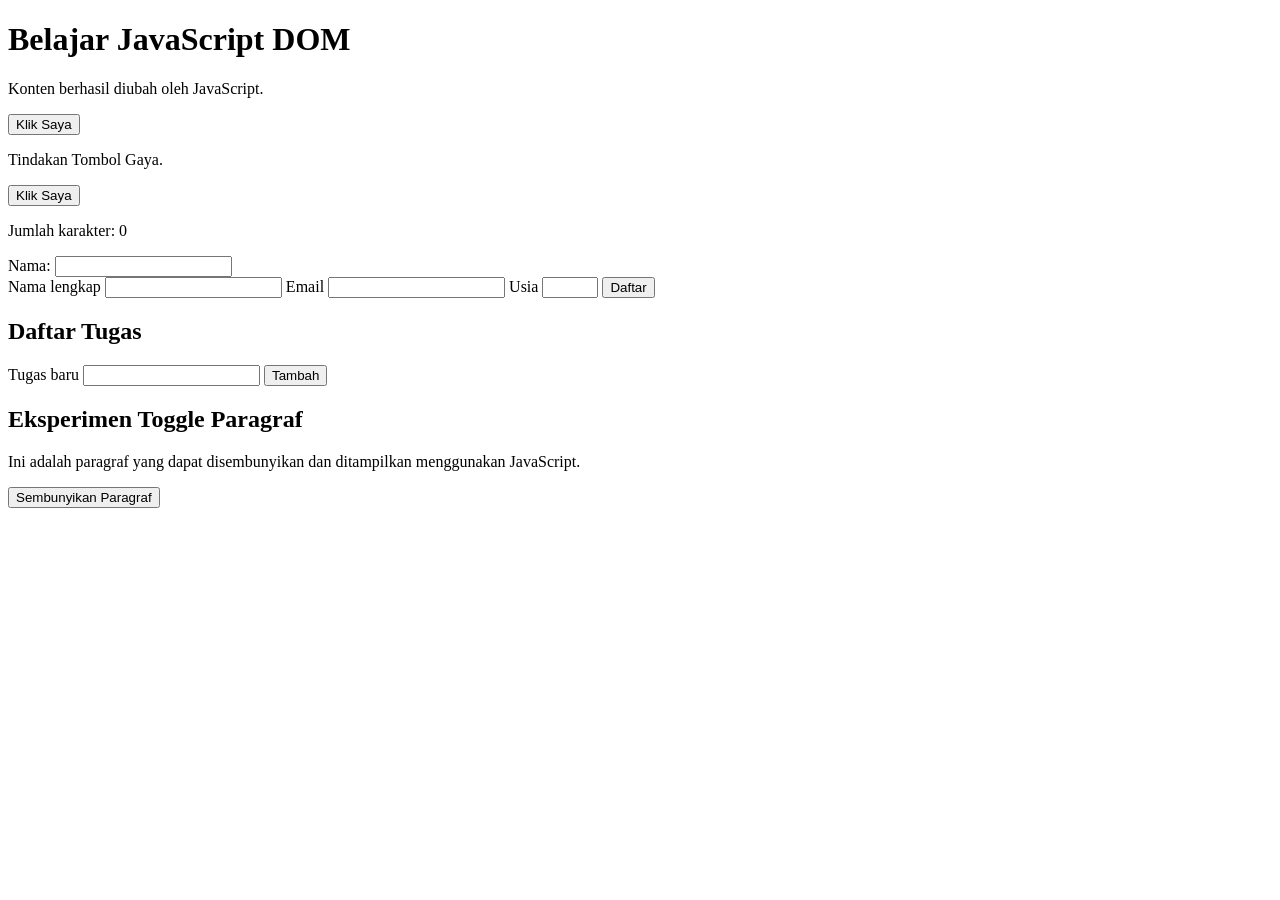
<file: index.html>
<!DOCTYPE html> 
<html lang="id"> 
<head> 
<meta charset="UTF-8"> 
<meta name="viewport" content="width=device-width, initial-scale=1.0"> 
<title>Praktikum DOM dan Event</title> 
<link rel="stylesheet" href="style.css">
<script src="script.js" defer></script>
</head> 
<body> 
    <h1 id="judul">Latihan DOM</h1> 
    <p id="pesan">Belum ada tindakan.</p>
    <button id="tombolAksi" type="button">Klik Saya</button>
    
    <p id="teksGaya">Tindakan Tombol Gaya.</p>
    <button id="tombolGaya" type="button">Klik Saya</button>

    <p>Jumlah karakter: <span id="jumlahKarakter">0</span></p>
    <label for="namaInput">Nama:</label> 
    <input type="text" id="namaInput" maxlength="40">

    <form id="formPendaftaran" novalidate> 
        <label for="nama">Nama lengkap</label> 
        <input id="nama" name="nama" type="text"> 
        <label for="email">Email</label> 
        <input id="email" name="email" type="email"> 
        <label for="usia">Usia</label> 
        <input id="usia" name="usia" type="number" min="17" max="100"> 
        <button type="submit">Daftar</button> 
    </form> 
    <p id="pesanForm" aria-live="polite"></p> 

    <section> 
        <h2>Daftar Tugas</h2> 
        <label for="inputTugas">Tugas baru</label> 
        <input id="inputTugas" type="text"> 
        <button id="tambahTugas" type="button">Tambah</button> 
        <p id="pesanTugas" aria-live="polite"></p>
        <ul id="daftarTugas"></ul> 
    </section> 

    
<section class="form-card">
    <h2>Eksperimen Toggle Paragraf</h2>

    <p id="paragrafToggle">
        Ini adalah paragraf yang dapat disembunyikan
        dan ditampilkan menggunakan JavaScript.
    </p>

    <button
        type="button"
        id="tombolToggle"
        class="btn-primary"
    >
        Sembunyikan Paragraf
    </button>
</section>

</body> 
</html>
</file>
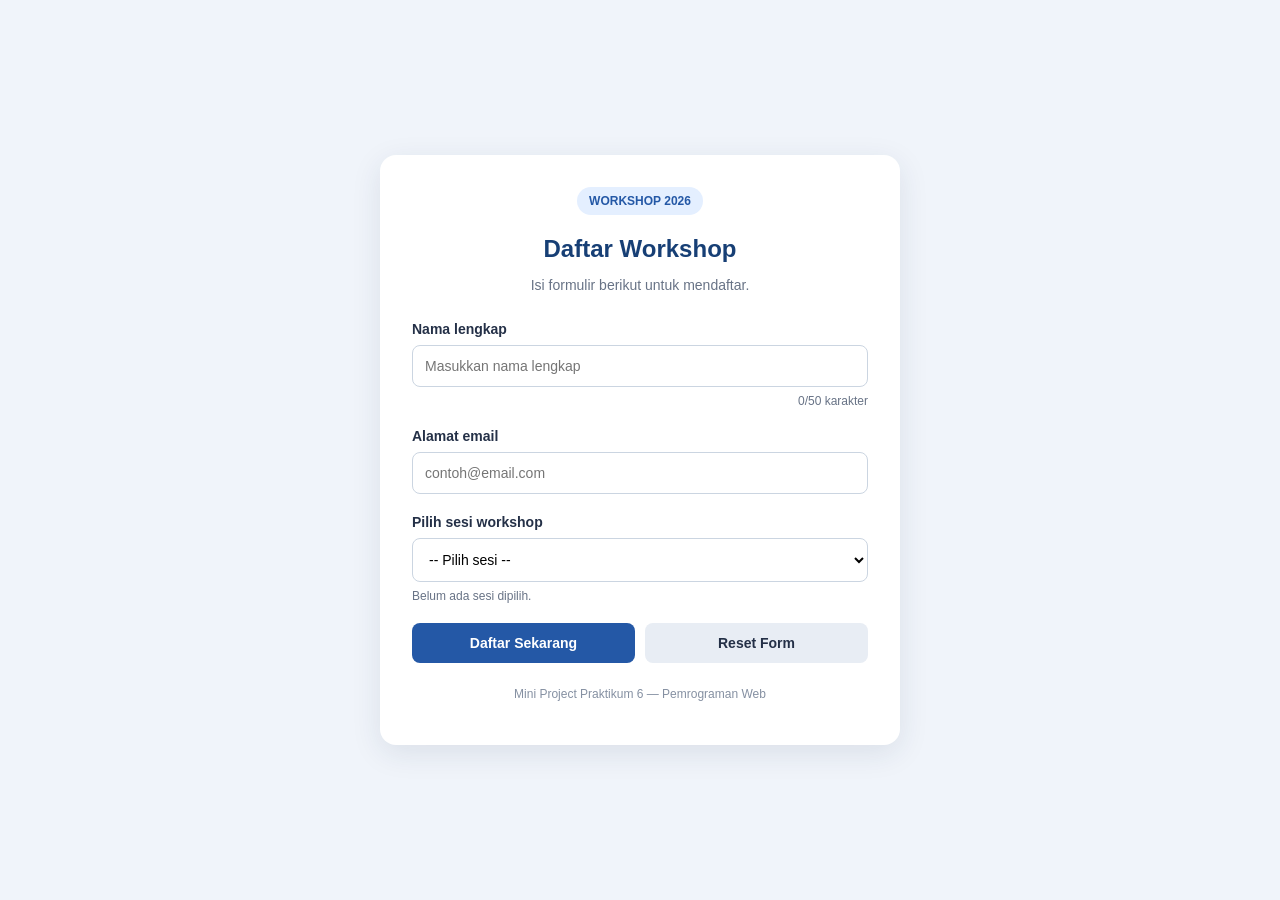
<file: Mini Proyek/index-mini-project.html>
<!DOCTYPE html>
<html lang="id">
<head>
    <meta charset="UTF-8">
    <meta name="viewport" content="width=device-width, initial-scale=1.0">
    <title>Pendaftaran Workshop</title>
    <link rel="stylesheet" href="style-mini-project.css">
    <script src="script-mini-project.js" defer></script>
</head>
<body>
    <main class="container">
        <section class="form-card">
            <div class="header">
                <span class="badge">WORKSHOP 2026</span>
                <h1>Daftar Workshop</h1>
                <p>Isi formulir berikut untuk mendaftar.</p>
            </div>

            <form id="formWorkshop" novalidate>
                <div class="form-group">
                    <label for="nama">Nama lengkap</label>
                    <input
                        type="text"
                        id="nama"
                        maxlength="50"
                        placeholder="Masukkan nama lengkap"
                    >
                    <small class="counter">
                        <span id="jumlahKarakter">0</span>/50 karakter
                    </small>
                </div>

                <div class="form-group">
                    <label for="email">Alamat email</label>
                    <input
                        type="email"
                        id="email"
                        placeholder="contoh@email.com"
                    >
                </div>

                <div class="form-group">
                    <label for="sesi">Pilih sesi workshop</label>
                    <select id="sesi">
                        <option value="">-- Pilih sesi --</option>
                        <option value="HTML dan CSS">
                            HTML dan CSS
                        </option>
                        <option value="JavaScript Dasar">
                            JavaScript Dasar
                        </option>
                        <option value="Web Development">
                            Web Development
                        </option>
                    </select>
                    <small id="ringkasanSesi">
                        Belum ada sesi dipilih.
                    </small>
                </div>

                <div id="pesan" class="message"
                     aria-live="polite"></div>

                <div class="button-group">
                    <button type="submit" class="btn-primary">
                        Daftar Sekarang
                    </button>
                    <button type="reset" class="btn-secondary">
                        Reset Form
                    </button>
                </div>
            </form>

            <p class="footer">
                Mini Project Praktikum 6 — Pemrograman Web
            </p>
        </section>
    </main>
</body>
</html>
</file>
<file: style.css>
.highlight { 
  color: #173f75; 
  background-color: #e6f1ff; 
  border-left: 4px solid #3478c8; 
  padding: 12px; 
} 
.teks-besar { font-size: 1.4rem; } 

.selesai span { text-decoration: line-through; color: #687386; } 
li { margin-bottom: 8px; }


.sembunyi {
    display: none;
}
</file>
<file: Mini Proyek/style-mini-project.css>
* {
    box-sizing: border-box;
}

body {
    margin: 0;
    font-family: Arial, sans-serif;
    background: #f0f4fa;
    color: #243047;
}

.container {
    min-height: 100vh;
    display: flex;
    justify-content: center;
    align-items: center;
    padding: 24px;
}

.form-card {
    width: 100%;
    max-width: 520px;
    padding: 32px;
    background: white;
    border-radius: 16px;
    box-shadow: 0 8px 30px rgba(25, 45, 80, 0.1);
}

.header {
    text-align: center;
    margin-bottom: 28px;
}

.badge {
    display: inline-block;
    padding: 7px 12px;
    background: #e4efff;
    color: #2458a6;
    border-radius: 20px;
    font-size: 12px;
    font-weight: bold;
}

h1 {
    margin-bottom: 10px;
    color: #173f75;
}

.header p {
    color: #687386;
    font-size: 14px;
}

.form-group {
    margin-bottom: 20px;
}

label {
    display: block;
    margin-bottom: 8px;
    font-weight: bold;
    font-size: 14px;
}

input,
select {
    width: 100%;
    padding: 12px;
    border: 1px solid #cbd5e1;
    border-radius: 8px;
    font-size: 14px;
    background: white;
}

input:focus,
select:focus {
    outline: 2px solid #9ac3ff;
    border-color: #3478c8;
}

small {
    display: block;
    margin-top: 7px;
    color: #687386;
    font-size: 12px;
}

.counter {
    text-align: right;
}

.message {
    display: none;
    padding: 12px;
    margin-bottom: 16px;
    border-radius: 8px;
    font-size: 14px;
    line-height: 1.5;
}

.message.error {
    display: block;
    color: #a52222;
    background: #fff0f0;
    border: 1px solid #ffcaca;
}

.message.success {
    display: block;
    color: #17633b;
    background: #eaf9f0;
    border: 1px solid #b6e8ca;
}

.button-group {
    display: flex;
    gap: 10px;
    flex-wrap: wrap;
}

button {
    flex: 1;
    padding: 12px;
    border: none;
    border-radius: 8px;
    font-size: 14px;
    font-weight: bold;
    cursor: pointer;
}

.btn-primary {
    background: #2458a6;
    color: white;
}

.btn-primary:hover {
    background: #173f75;
}

.btn-secondary {
    background: #e8edf4;
    color: #243047;
}

.btn-secondary:hover {
    background: #d8e0ec;
}

.footer {
    margin-top: 24px;
    text-align: center;
    color: #8590a2;
    font-size: 12px;
}

@media (max-width: 480px) {
    .container {
        padding: 14px;
    }

    .form-card {
        padding: 22px;
    }

    .button-group {
        flex-direction: column;
    }
}
</file>
